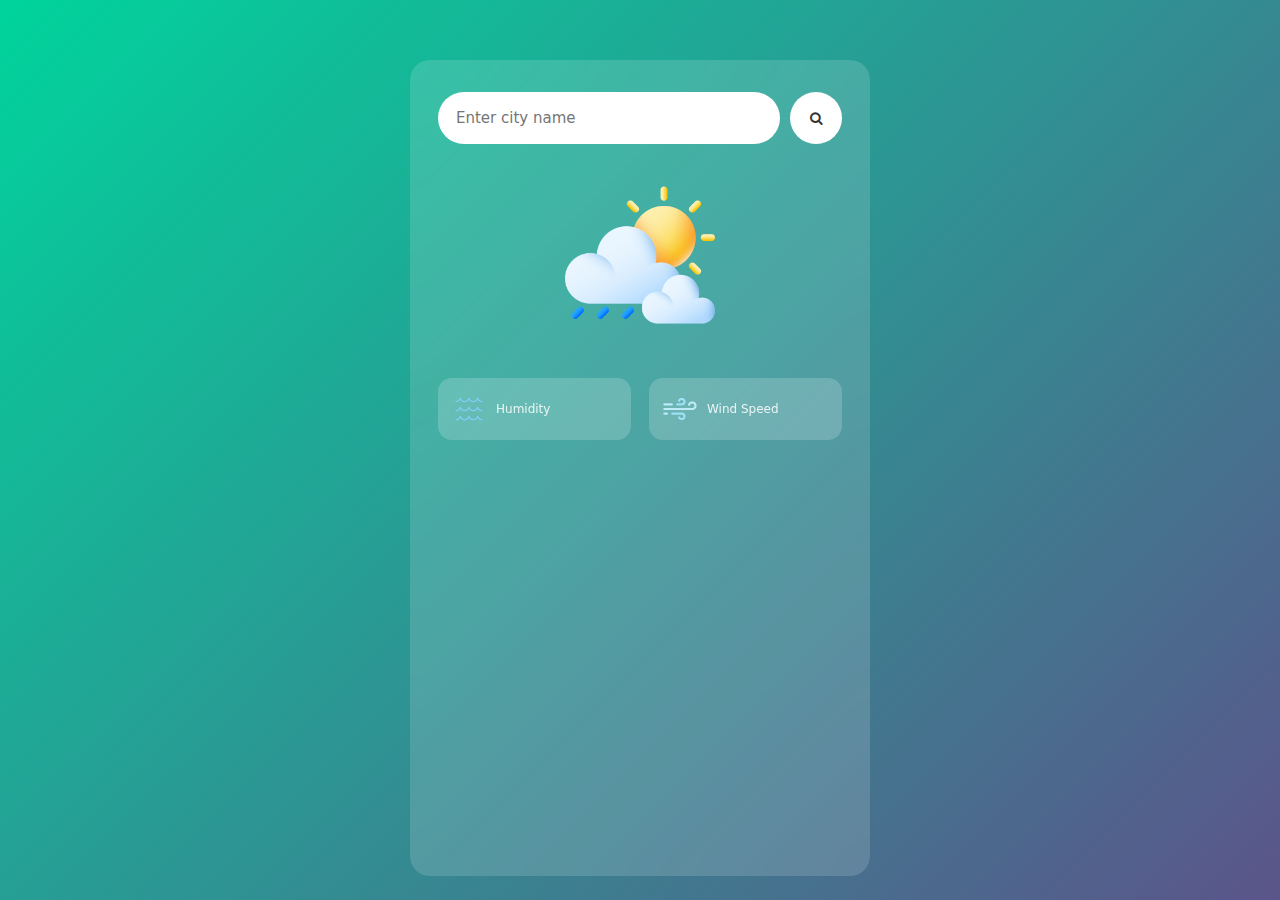
<file: weather_app/index.html>
<!DOCTYPE html>
<html lang="en">
<head>
    <meta charset="UTF-8">
    <meta http-equiv="X-UA-Compatible" content="IE=edge">
    <meta name="viewport" content="width=device-width, initial-scale=1.0">
    <!-- MAIN STYLES CSS -->
    <link rel="stylesheet" href="styles.css">
    <!-- FONT AWESOME LINK -->
    <link rel="stylesheet" href="https://cdnjs.cloudflare.com/ajax/libs/font-awesome/4.7.0/css/font-awesome.css" integrity="sha512-5A8nwdMOWrSz20fDsjczgUidUBR8liPYU+WymTZP1lmY9G6Oc7HlZv156XqnsgNUzTyMefFTcsFH/tnJE/+xBg==" crossorigin="anonymous" referrerpolicy="no-referrer" />
    <title>Weather App</title>
</head>
<body>
    
    <div class="container">

        <!-- SEARCH BAR -->
        <div class="search">
            <input id="city" type="text" placeholder="Enter city name" spellcheck="false">
            <button id="btn">
                <i class="fa fa-search"></i>
            </button>
        </div>
        <!-- END SEARCH BAR -->

        <!-- MAIN CONTENT -->
        <div class="weather">
            <img src="img/weather1.png" alt="" class="weather-icon">
            <h1 class="temp"></h1>
            <h2 class="city"></h2>
            <div class="details">
                <div class="col">
                    <img src="img/weather.png" alt="">
                    <div>
                        <p class="humidity"></p>
                        <p>Humidity</p>
                    </div>
                </div>
                <div class="col">
                    <img src="img/wind.png" alt="">
                    <div>
                        <p class="wind"></p>
                        <p>Wind Speed</p>
                    </div>
                </div>
            </div>
        </div>
        <!-- END MAIN CONTENT -->

    </div>



    <script src="script.js"></script>
</body>
</html>
</file>
<file: weather_app/styles.css>
/* RESET & BASE*/
* {
  margin: 0;
  padding: 0;
  box-sizing: border-box;
  font-family: "Poppins", system-ui, sans-serif;
}

html,
body {
  width: 100%;
  overflow-x: hidden;
}

body {
  min-height: 100vh;
  background: linear-gradient(135deg, #00d49c, #5b548a);
  display: flex;
  justify-content: center;
  padding: 24px 12px;
  color: #fff;
}

/* MAIN CONTAINER */
.container {
  width: 100%;
  max-width: 420px;
  background: rgba(255, 255, 255, 0.15);
  backdrop-filter: blur(14px);
  border-radius: 20px;
  padding: 24px 20px 32px;
  text-align: center;
  animation: fadeUp 0.7s ease;
}

/* SEARCH BAR*/
.search {
  width: 100%;
  display: flex;
  align-items: center;
  gap: 10px;
}

.search input {
  flex: 1;
  height: 52px;
  border-radius: 999px;
  border: none;
  padding: 0 18px;
  font-size: 15px;
  outline: none;
}

.search button {
  height: 52px;
  width: 52px;
  border-radius: 50%;
  border: none;
  background: #ffffff;
  color: #333;
  cursor: pointer;
  flex-shrink: 0;
  transition: transform 0.2s ease;
}

.search button:hover {
  transform: scale(1.05);
}

/*WEATHER CONTENT*/
.weather {
  margin-top: 20px;
}

.weather-icon {
  width: 120px;
  margin: 16px auto;
  animation: float 3.5s ease-in-out infinite;
}

.weather h1 {
  font-size: 56px;
  font-weight: 600;
}

.weather h2 {
  font-size: 26px;
  font-weight: 400;
  margin-top: -4px;
  opacity: 0.85;
}

/* DETAILS SECTION */
.details {
  margin-top: 32px;
  display: grid;
  grid-template-columns: 1fr 1fr;
  gap: 12px;
}

.details .col {
  display: flex;
  align-items: center;
  gap: 10px;
  background: rgba(255, 255, 255, 0.18);
  padding: 14px;
  border-radius: 14px;
}

.details img {
  width: 34px;
}

.humidity,
.wind {
  font-size: 20px;
  font-weight: 500;
}

.details p:last-child {
  font-size: 12px;
  opacity: 0.85;
}

/* DESKTOP ENHANCEMENTS */
@media (min-width: 768px) {
  body {
    padding-top: 60px;
  }

  .container {
    max-width: 460px;
    padding: 32px 28px 40px;
  }

  .weather-icon {
    width: 150px;
  }

  .weather h1 {
    font-size: 72px;
  }

  .weather h2 {
    font-size: 36px;
  }

  .details {
    gap: 18px;
  }
}

/* ANIMATIONS */
@keyframes fadeUp {
  from {
    opacity: 0;
    transform: translateY(20px);
  }
  to {
    opacity: 1;
    transform: translateY(0);
  }
}

@keyframes float {
  0%,
  100% {
    transform: translateY(0);
  }
  50% {
    transform: translateY(-8px);
  }
}

/*SEARCH BUTTON INTERACTION*/
.search button:active {
  transform: scale(0.92);
}

.search button.loading {
  pointer-events: none;
}

.search button.loading i {
  animation: spin 0.8s linear infinite;
}

/* Spinner animation */
@keyframes spin {
  from {
    transform: rotate(0deg);
  }
  to {
    transform: rotate(360deg);
  }
}
</file>
